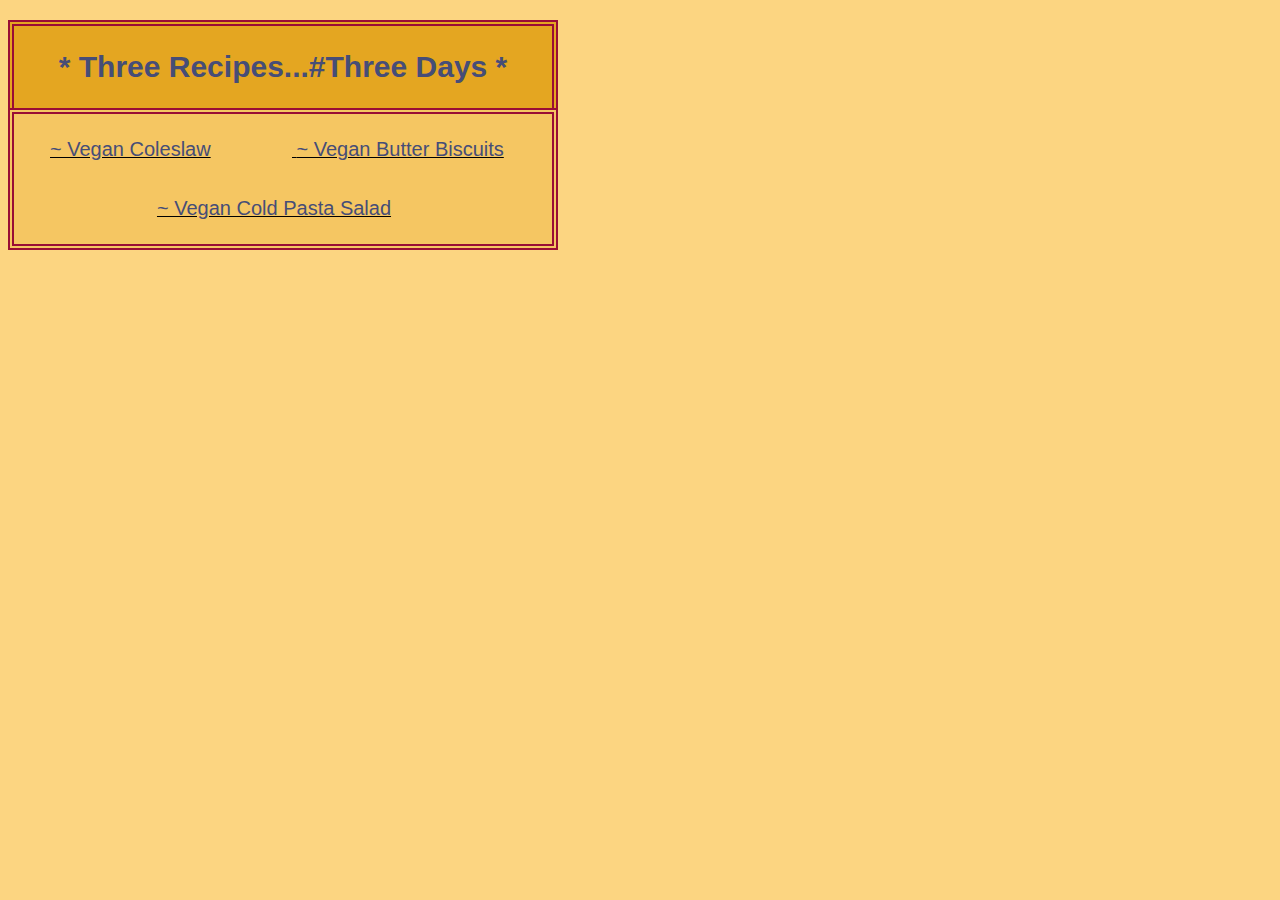
<file: index.html>
<!DOCTYPE html>
<html lang="en">
    <head>
        <meta charset="UTF-8">
        <title>Odin Recipes</title>
        <link rel="stylesheet" href="./indexStyle.css">
    </head>
    <body>
        <h1>* Three Recipes...#Three Days *</h1>
        
        <div class="recipeContainer">
            <div class="rOne">
                <a href="./recipes/coleslaw.html">~ Vegan Coleslaw</a>
            </div>
        
            <div class="rTwo">
                <a href="./recipes/biscuits.html">~ Vegan Butter Biscuits</a>
            </div>
        
            <div class="rThree">
                <a href="./recipes/pasta.html">~ Vegan Cold Pasta Salad</a>
            </div>
        </div>


    </body>
</html>
</file>
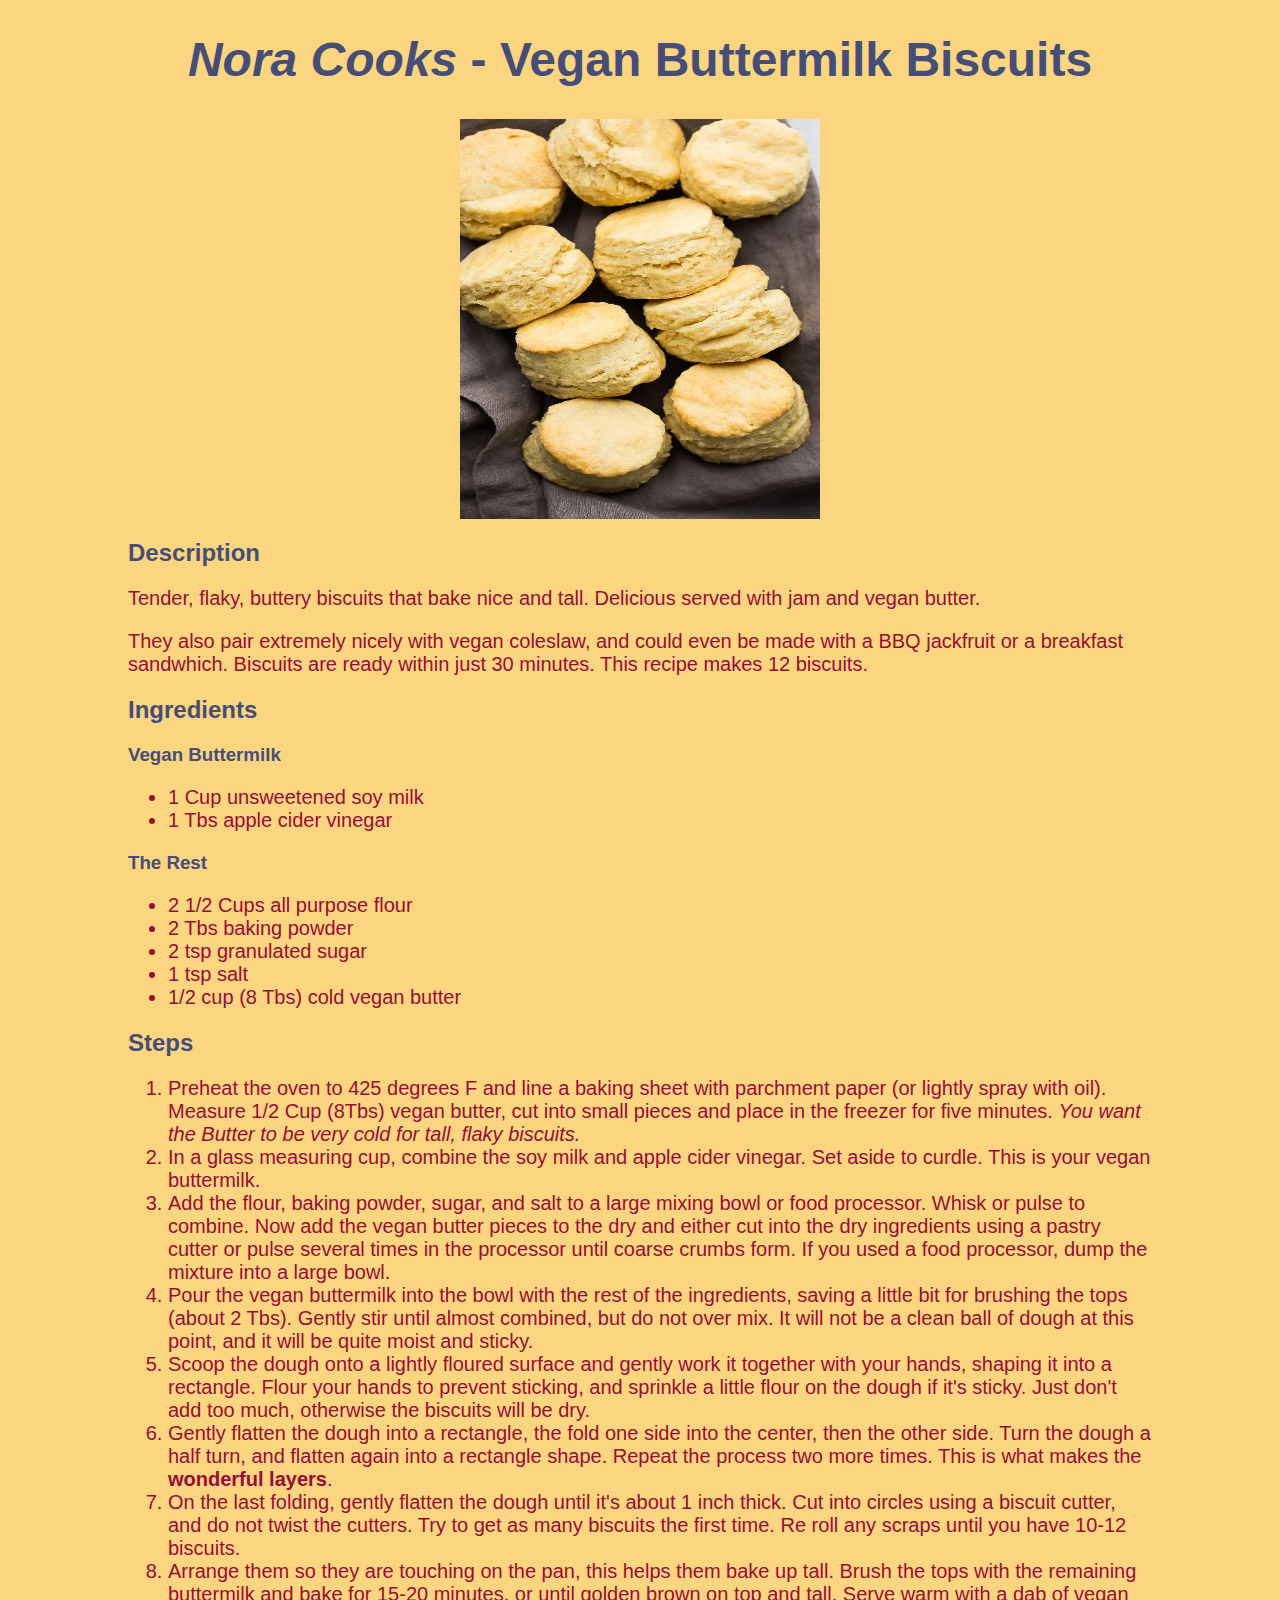
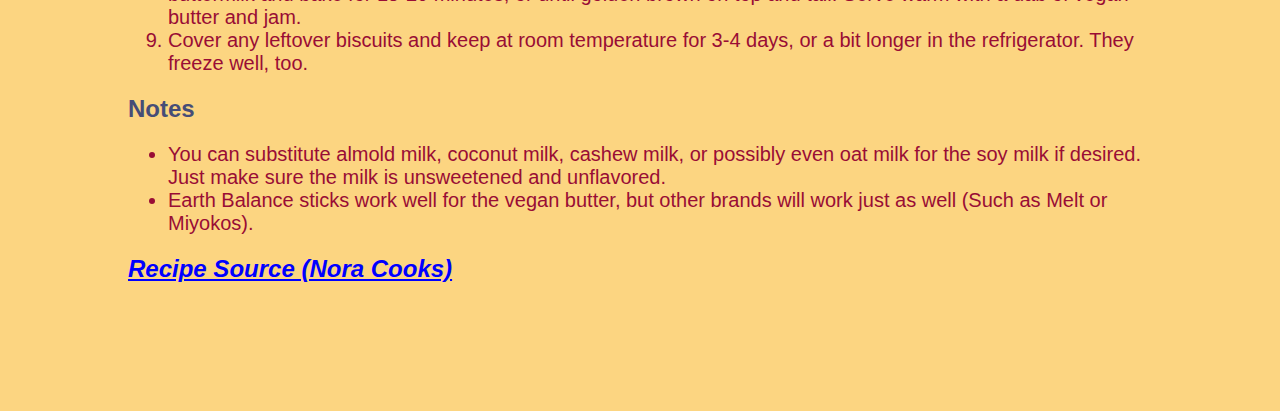
<file: recipes/biscuits.html>
<!DOCTYPE html>
<html lang="en">

<head>
    <meta charset="UTF-8">
    <meta name="viewport" content="width=device-width, initial-scale=1.0">
    <title>Nora Cooks - Vegan Buttermilk Biscuits</title>
    <link rel="stylesheet" href="../styles.css">
</head>

<body>
    <h1 class="title"><em>Nora Cooks</em> - Vegan Buttermilk Biscuits</h1>
    <img src="../img/biscuit.jpg" alt="Multiple biscuits on a black cloth napkin." width="360" height="400">
    <h2>Description</h2>
    <p>Tender, flaky, buttery biscuits that bake nice and tall. Delicious served with
        jam and vegan butter.
    </p>
    <p>They also pair extremely nicely with vegan coleslaw, and could even be made with
        a BBQ jackfruit or a breakfast sandwhich. Biscuits are ready within just 30 minutes.
        This recipe makes 12 biscuits.
    </p>
    <h2>Ingredients</h2>
        <h3>Vegan Buttermilk</h3>
            <ul>
                <li>1 Cup unsweetened soy milk</li>
                <li>1 Tbs apple cider vinegar</li>
            </ul>
        <h3>The Rest</h3>
            <ul>
                <li>2 1/2 Cups all purpose flour</li>
                <li>2 Tbs baking powder</li>
                <li>2 tsp granulated sugar</li>
                <li>1 tsp salt</li>
                <li>1/2 cup (8 Tbs) cold vegan butter</li>
            </ul>
    <h2>Steps</h2>
        <ol>
            <li>Preheat the oven to 425 degrees F and line a baking sheet with parchment paper
                (or lightly spray with oil). Measure 1/2 Cup (8Tbs) vegan butter, cut into small
                pieces and place in the freezer for five minutes. <em>You want the Butter
                to be very cold for tall, flaky biscuits.</em>
            </li>
            <li>In a glass measuring cup, combine the soy milk and apple cider vinegar. Set
                aside to curdle. This is your vegan buttermilk.
            </li>
            <li>Add the flour, baking powder, sugar, and salt to a large mixing bowl or food 
                processor. Whisk or pulse to combine. Now add the vegan butter pieces to the dry
                and either cut into the dry ingredients using a pastry cutter or pulse several times
                in the processor until coarse crumbs form. If you used a food processor, dump the
                mixture into a large bowl.
            </li>
            <li>Pour the vegan buttermilk into the bowl with the rest of the ingredients, saving
                a little bit for brushing the tops (about 2 Tbs). Gently stir until almost combined,
                but do not over mix. It will not be a clean ball of dough at this point, and it will
                be quite moist and sticky.
            </li>
            <li>Scoop the dough onto a lightly floured surface and gently work it together
                with your hands, shaping it into a rectangle. Flour your hands to prevent sticking, 
                and sprinkle a little flour on the dough if it's sticky. Just don't add too much, 
                otherwise the biscuits will be dry.
            </li>
            <li>Gently flatten the dough into a rectangle, the fold one side into the center, then 
                the other side. Turn the dough a half turn, and flatten again into a rectangle shape. 
                Repeat the process two more times. This is what makes the <strong>wonderful layers</strong>.
            </li>
            <li>On the last folding, gently flatten the dough until it's about 1 inch thick. 
                Cut into circles using a biscuit cutter, and do not twist the cutters. Try to get as many 
                biscuits the first time. Re roll any scraps until you have 10-12 biscuits.
            </li>
            <li>Arrange them so they are touching on the pan, this helps them bake up tall. Brush the 
                tops with the remaining buttermilk and bake for 15-20 minutes, or until golden brown 
                on top and tall. Serve warm with a dab of vegan butter and jam.
            </li>
            <li>Cover any leftover biscuits and keep at room temperature for 3-4 days, or a bit longer 
                in the refrigerator. They freeze well, too.
            </li>
        </ol>
    <h2>Notes</h2>
    <ul>
        <li>You can substitute almold milk, coconut milk, cashew milk, or possibly even oat milk for 
            the soy milk if desired. Just make sure the milk is unsweetened and unflavored.
        </li>
        <li>Earth Balance sticks work well for the vegan butter, but other brands will work just 
            as well (Such as Melt or Miyokos).
        </li>
    </ul>
    
    <h2><a href="https://www.noracooks.com/vegan-buttermilk-biscuits/" target="_blank" rel="noopener noreferrer">Recipe Source (Nora Cooks)</a></h2>


</body>

</html>
</file>
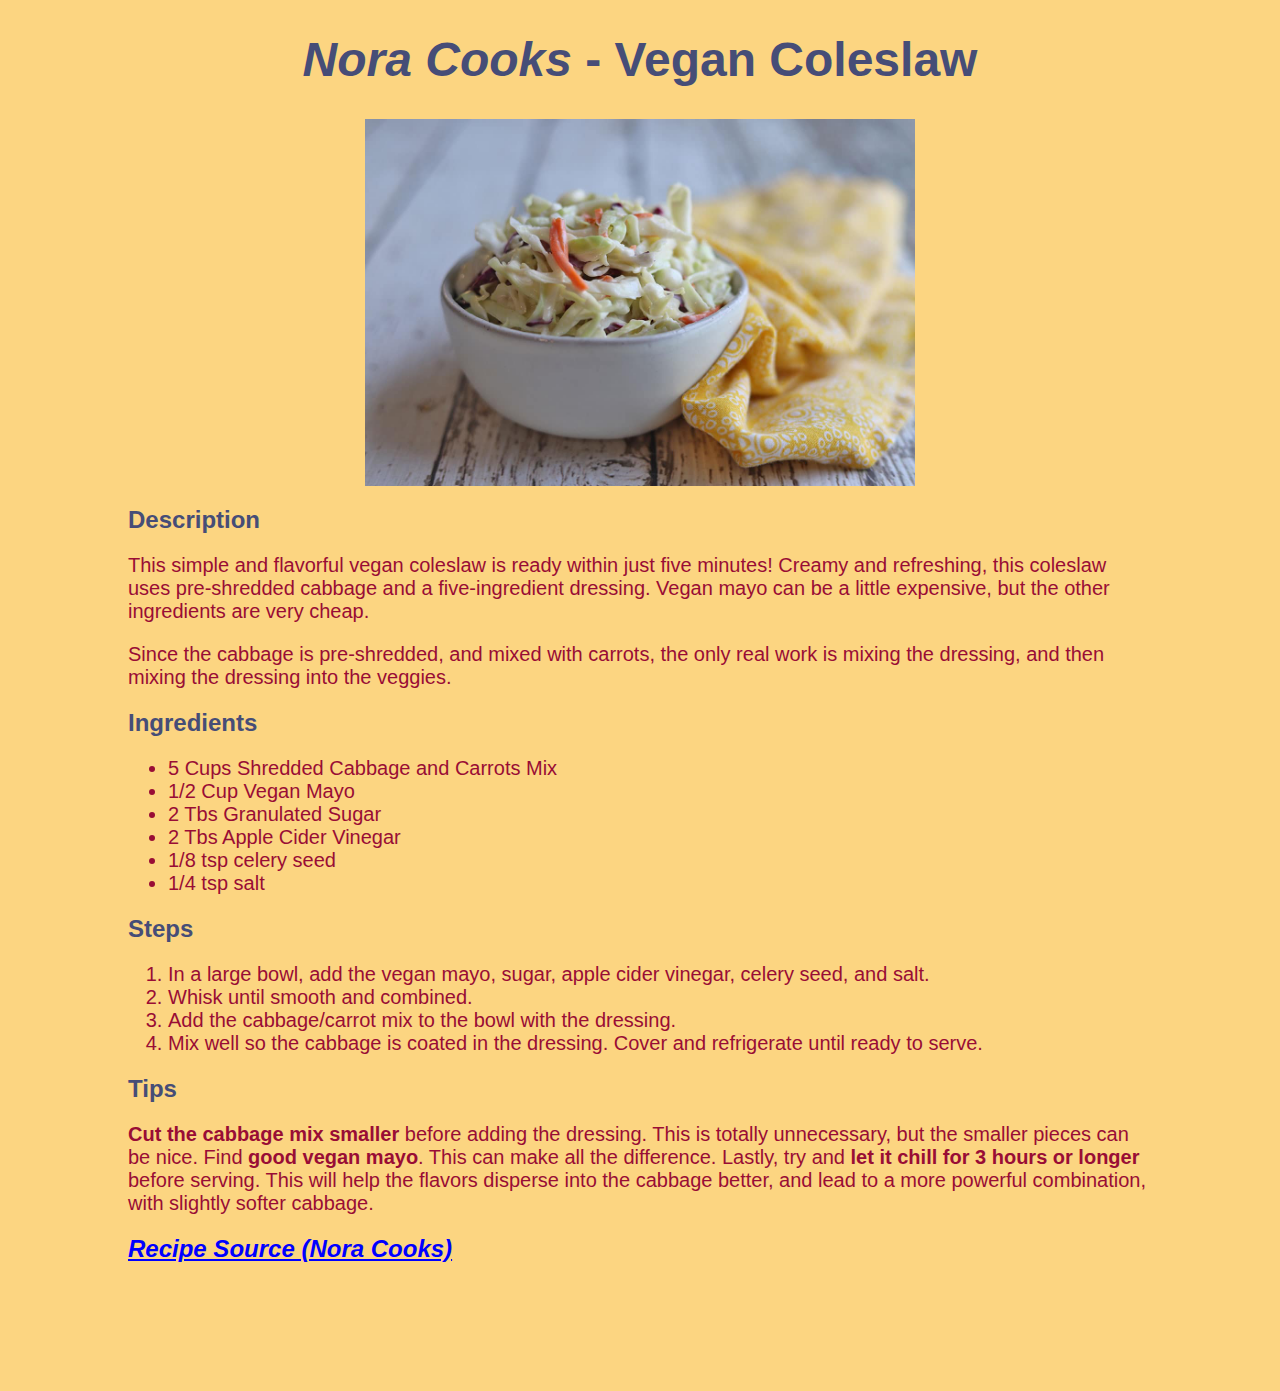
<file: recipes/coleslaw.html>
<!DOCTYPE html>
<html lang="en">
<head>
    <meta charset="UTF-8">
    <meta name="viewport" content="width=device-width, initial-scale=1.0">
    <title>Nora Cooks - Vegan Coleslaw</title>
    <link rel="stylesheet" href="../styles.css">
</head>
<body>
    <h1 class="title"><em>Nora Cooks</em> - Vegan Coleslaw</h1>
    <img src="../img/coleslaw.jpg" 
        alt="Finished coleslaw in a white bowl."
        width="550"
        height=auto>
    <h2>Description</h2>
    <p>This simple and flavorful vegan coleslaw is ready within just five minutes!
        Creamy and refreshing, this coleslaw uses pre-shredded cabbage and a
        five-ingredient dressing. Vegan mayo can be a little expensive, but the 
        other ingredients are very cheap.
    </p>
    <p>Since the cabbage is pre-shredded, and mixed with carrots, the only real 
        work is mixing the dressing, and then mixing the dressing into the veggies.
    </p>
    <h2>Ingredients</h2>
    <ul>
        <li>5 Cups Shredded Cabbage and Carrots Mix</li>
        <li>1/2 Cup Vegan Mayo</li>
        <li>2 Tbs Granulated Sugar</li>
        <li>2 Tbs Apple Cider Vinegar</li>
        <li>1/8 tsp celery seed</li>
        <li>1/4 tsp salt</li>
    </ul>
    <h2>Steps</h2>
    <ol>
        <li>In a large bowl, add the vegan mayo, sugar, apple cider vinegar,
            celery seed, and salt.</li>
        <li>Whisk until smooth and combined.</li>
        <li>Add the cabbage/carrot mix to the bowl with the dressing.</li>
        <li>Mix well so the cabbage is coated in the dressing. Cover and refrigerate until ready to serve.</li>
    </ol>
    <h2>Tips</h2>
    <p><strong>Cut the cabbage mix smaller</strong> before adding the dressing. This is totally unnecessary, but 
    the smaller pieces can be nice. Find <strong>good vegan mayo</strong>. This can make all the difference.
    Lastly, try and <strong>let it chill for 3 hours or longer</strong> before serving. This will help the flavors
    disperse into the cabbage better, and lead to a more powerful combination, with slightly softer cabbage.
    </p>
    <h2><a href="https://www.noracooks.com/classic-vegan-coleslaw/" target="_blank" rel="noopener noreferrer">Recipe Source (Nora Cooks)</a></h2>
</body>
</html>
</file>
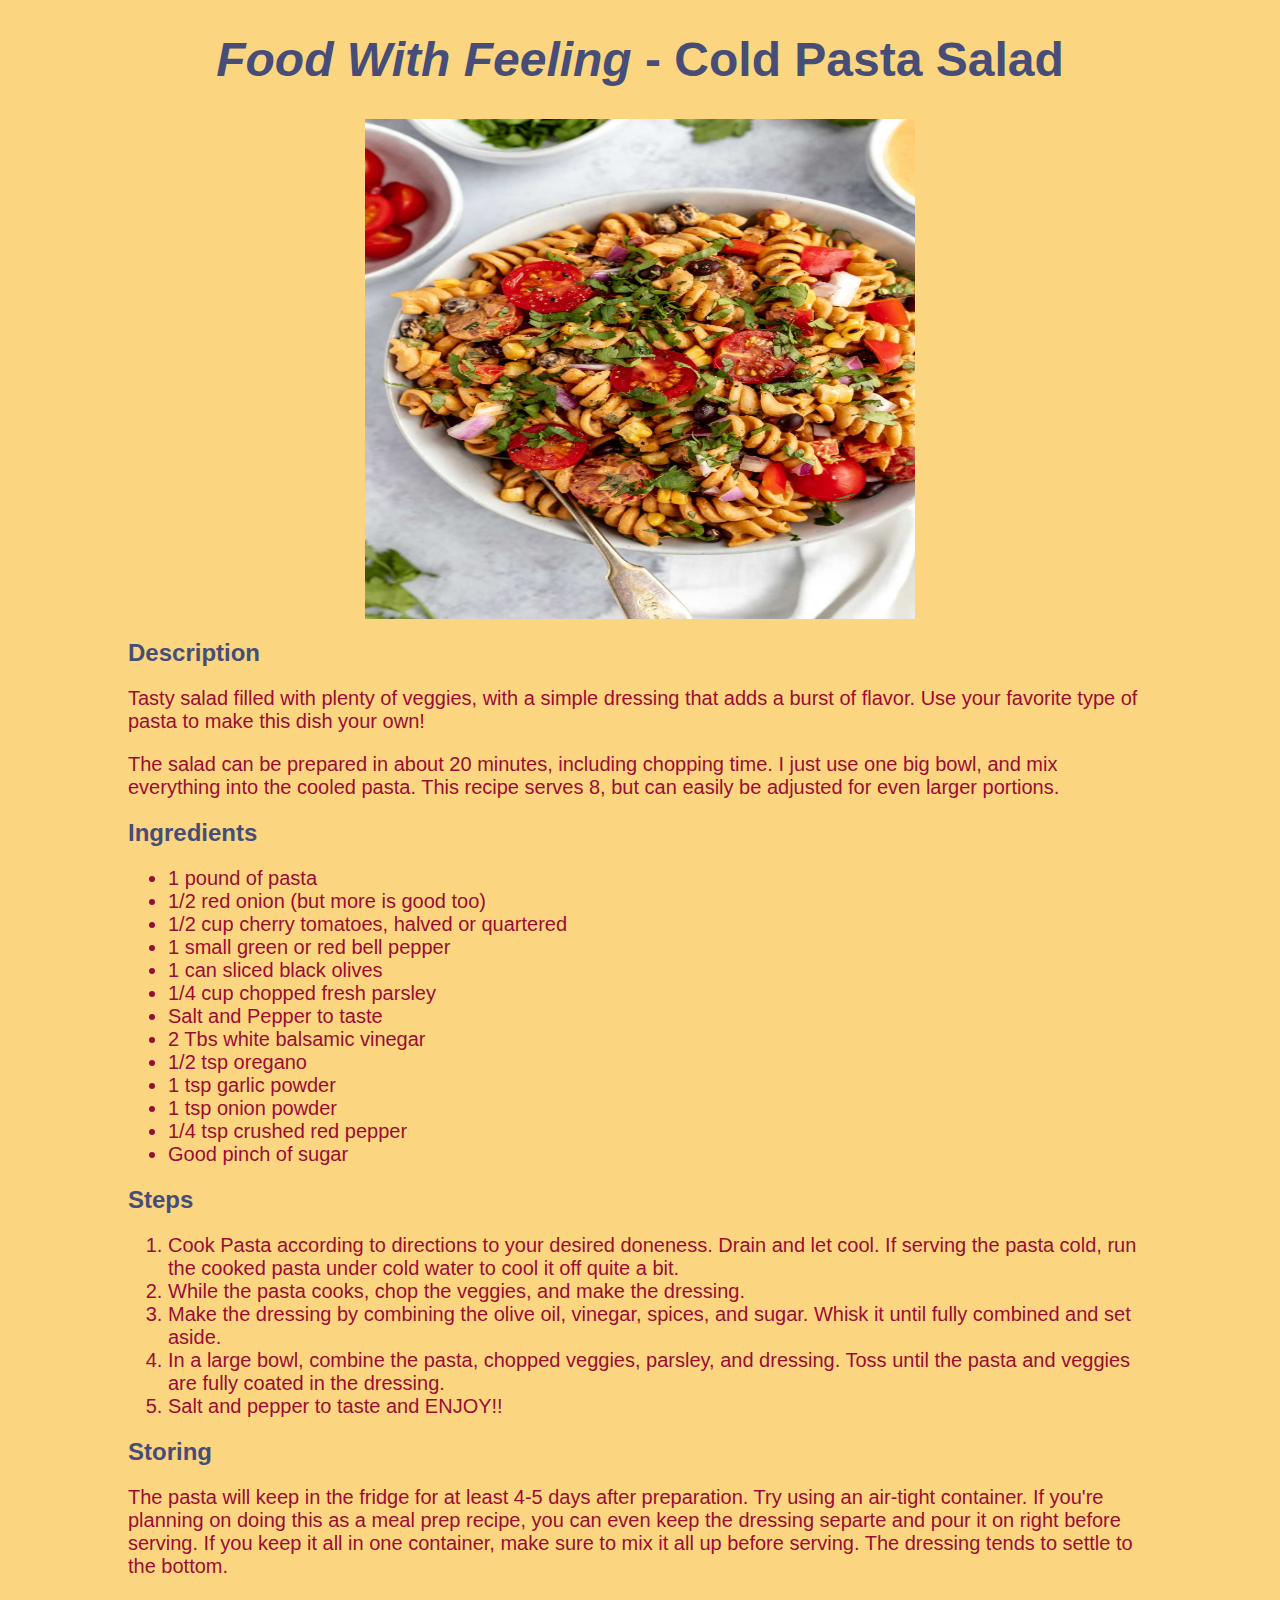
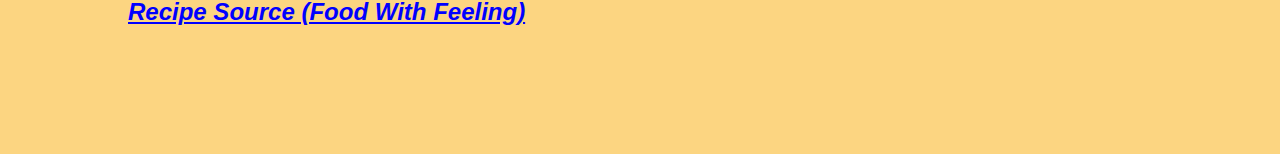
<file: recipes/pasta.html>
<!DOCTYPE html>
<html lang="en">
<head>
    <meta charset="UTF-8">
    <meta name="viewport" content="width=device-width, initial-scale=1.0">
    <title>Food With Feeling - Cold Pasta Salad</title>
    <link rel="stylesheet" href="../styles.css">
</head>
<body>
<h1 class="title"><em>Food With Feeling</em> - Cold Pasta Salad</h1> 
<img src="../img/pasta.jpg" alt="cold vegan pasta salad in a white bowl"
width="550" height=500>
<h2>Description</h2>
<p>Tasty salad filled with plenty of veggies, with a simple dressing that adds 
    a burst of flavor. Use your favorite type of pasta to make this dish your own!
</p>
<p>The salad can be prepared in about 20 minutes, including chopping time. I just
    use one big bowl, and mix everything into the cooled pasta. This recipe serves 8,
    but can easily be adjusted for even larger portions.
</p>
<h2>Ingredients</h2>
<ul>
    <li>1 pound of pasta</li>
    <li>1/2 red onion (but more is good too)</li>
    <li>1/2 cup cherry tomatoes, halved or quartered</li>
    <li>1 small green or red bell pepper</li>
    <li>1 can sliced black olives</li>
    <li>1/4 cup chopped fresh parsley</li>
    <li>Salt and Pepper to taste</li>
    <li>2 Tbs white balsamic vinegar</li>
    <li>1/2 tsp oregano</li>
    <li>1 tsp garlic powder</li>
    <li>1 tsp onion powder</li>
    <li>1/4 tsp crushed red pepper</li>
    <li>Good pinch of sugar</li>
</ul>
<h2>Steps</h2>
<ol>
    <li>Cook Pasta according to directions to your desired doneness.
        Drain and let cool. If serving the pasta cold, run the cooked pasta
        under cold water to cool it off quite a bit.
    </li>
    <li>While the pasta cooks, chop the veggies, and make the dressing.</li>
    <li>Make the dressing by combining the olive oil, vinegar, spices, and sugar.
        Whisk it until fully combined and set aside.
    </li>
    <li>In a large bowl, combine the pasta, chopped veggies, parsley, and dressing.
        Toss until the pasta and veggies are fully coated in the dressing.
    </li>
    <li>Salt and pepper to taste and ENJOY!!</li>
</ol>
<h2>Storing</h2>
<p>The pasta will keep in the fridge for at least 4-5 days after preparation.
    Try using an air-tight container. If you're planning on doing this as a meal 
    prep recipe, you can even keep the dressing separte and pour it on right before serving. 
    If you keep it all in one container, make sure to mix it all up before serving. The dressing
    tends to settle to the bottom. 
</p>
<h2><a href="https://foodwithfeeling.com/vegan-pasta-salad-easy/" target="_blank" rel="noopener noreferrer">Recipe Source (Food With Feeling)</a></h2>
</body>
</html>
</file>
<file: indexStyle.css>
body {
    background-color: #fcd581;
    font-family: Papyrus, Verdana, Geneva, Tahoma, sans-serif;
}

h1 {
    box-sizing: border-box;
    color: #464D77;
    background-color: #e4a621;
    padding: 24px 36px;
    font-size: 30px;
    width: 550px;
    border: #990D35 double;
    border-width: 6px;
    border-bottom-style: none;
    text-align: center;
    margin-bottom: 0;
}

a {
    color:#464D77;
    font-size: 20px;
    text-decoration: none;
}

.recipeContainer {
    width: 550px;
    padding: 24px 36px;
    box-sizing: border-box;
    border-style:double;
    border-width: 6px;
    border-color: #990D35;
    text-decoration: underline;
    background-color: #f5c662;
}

.rOne {
    margin-bottom: 36px;
    width: 200px;
    display: inline-block;
    padding-right: 42px;
    text-decoration: underline;
}

.rTwo {
    display: inline;
    margin-bottom: 8px;
    width: 200px;
}

.rThree {
    width: 400px;
    text-align: center;
    margin-left: 24px;
}
</file>
<file: styles.css>
body {
    background-color: #fcd581;
    margin-top:auto;
    margin-left: 10%;
    margin-right: 10%;
    margin-bottom: 10%;
    font-family: Papyrus, Verdana, Geneva, Tahoma, sans-serif;
}

h1,
h2,
h3 {
    color: #464D77;
}

a {
    color: blue;
    font-style: italic;
}

p,
ul,
ol {
    color: #990D35;
    font-size: 20px;
}

.title {
    text-align: center;
    font-size: 48px;
}

img {
    display: block;
    margin-left: auto;
    margin-right: auto;
}
</file>
